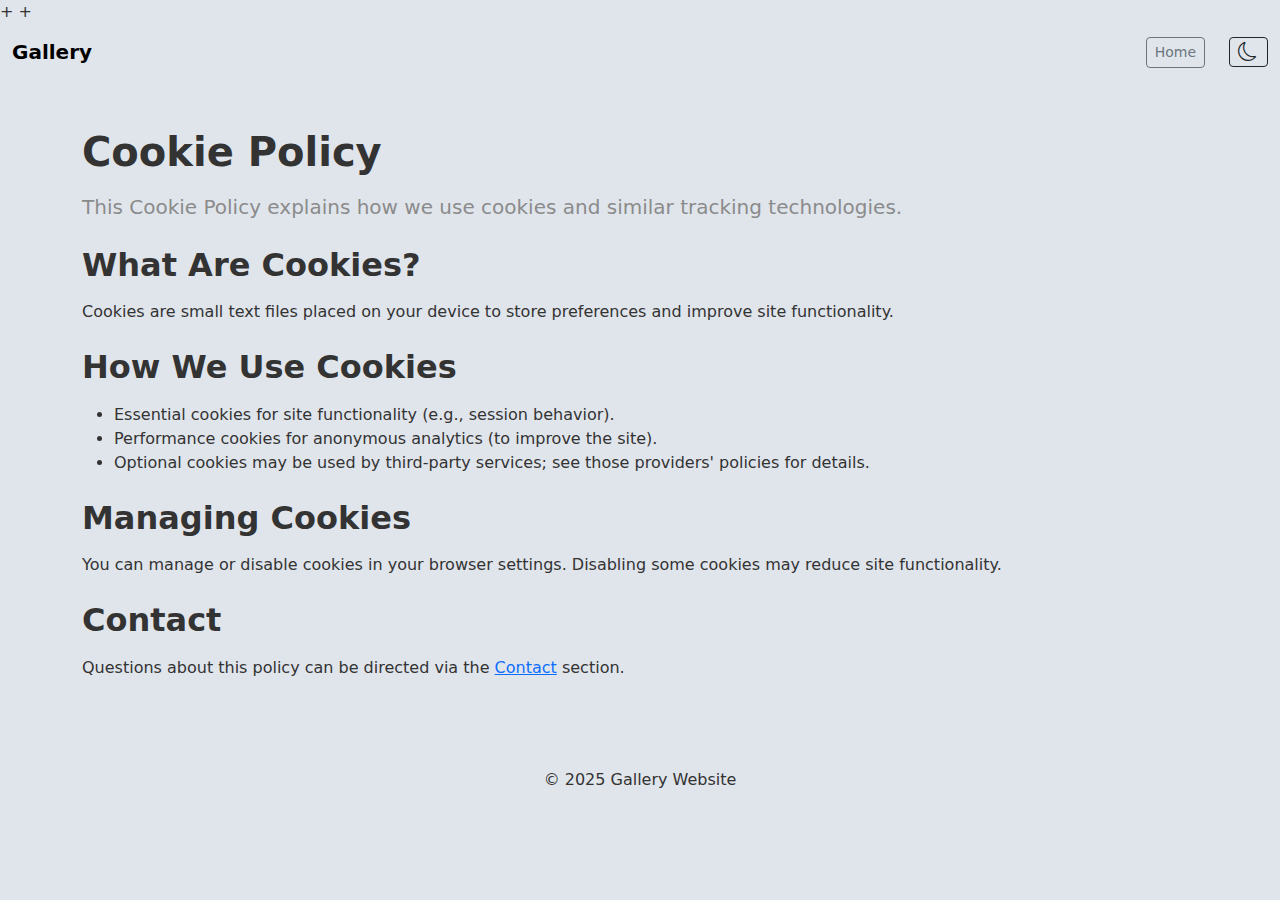
<file: legal/cookies.html>
<!--
    Copyright (c) 2025 Jakub Janecek
+
    All rights reserved.
+
    See copyright_rights_plan.txt for details.
+
-->
+
<!DOCTYPE html>
+
<html lang="en">

<head>
    <meta charset="utf-8">
    <meta name="viewport" content="width=device-width, initial-scale=1">
    <title>Cookie Policy - Gallery</title>
    <link href="https://cdn.jsdelivr.net/npm/bootstrap@5.3.0/dist/css/bootstrap.min.css" rel="stylesheet">
    <link rel="stylesheet" href="../css/styles.css">
    <link rel="stylesheet" href="../css/style_darkmode.css">
    <link rel="stylesheet" href="https://cdn.jsdelivr.net/npm/bootstrap-icons@1.11.1/font/bootstrap-icons.css">
    <script src="../js/dark_mode.js" defer></script>
</head>

<body>
    <nav class="navbar navbar-expand-lg glass-nav sticky-top">
        <div class="container-fluid">
            <a class="navbar-brand fw-bold" href="../index.html">Gallery</a>
            <div class="d-flex align-items-center">
                <a class="btn btn-sm btn-outline-secondary me-2" href="../index.html">Home</a>
                <button id="themeToggle" class="btn btn-sm btn-outline-dark ms-3" aria-pressed="false"
                    aria-label="Toggle theme">
                    <i class="bi bi-moon" aria-hidden="true"></i>
                </button>
            </div>
        </div>
    </nav>

    <main class="p-5 neuo-section">
        <div class="container">
            <h1 class="mb-3">Cookie Policy</h1>
            <p class="lead">This Cookie Policy explains how we use cookies and similar tracking technologies.</p>

            <section class="mt-4">
                <h2>What Are Cookies?</h2>
                <p>Cookies are small text files placed on your device to store preferences and improve site
                    functionality.</p>
            </section>

            <section class="mt-4">
                <h2>How We Use Cookies</h2>
                <ul>
                    <li>Essential cookies for site functionality (e.g., session behavior).</li>
                    <li>Performance cookies for anonymous analytics (to improve the site).</li>
                    <li>Optional cookies may be used by third-party services; see those providers' policies for details.
                    </li>
                </ul>
            </section>

            <section class="mt-4">
                <h2>Managing Cookies</h2>
                <p>You can manage or disable cookies in your browser settings. Disabling some cookies may reduce site
                    functionality.</p>
            </section>

            <section class="mt-4">
                <h2>Contact</h2>
                <p>Questions about this policy can be directed via the <a href="../index.html#contact">Contact</a>
                    section.</p>
            </section>

        </div>
    </main>

    <footer class="text-center p-4 glass-section">
        <p>© 2025 Gallery Website</p>
    </footer>

    <script src="https://cdn.jsdelivr.net/npm/bootstrap@5.3.0/dist/js/bootstrap.bundle.min.js"></script>
</body>

</html>
</file>
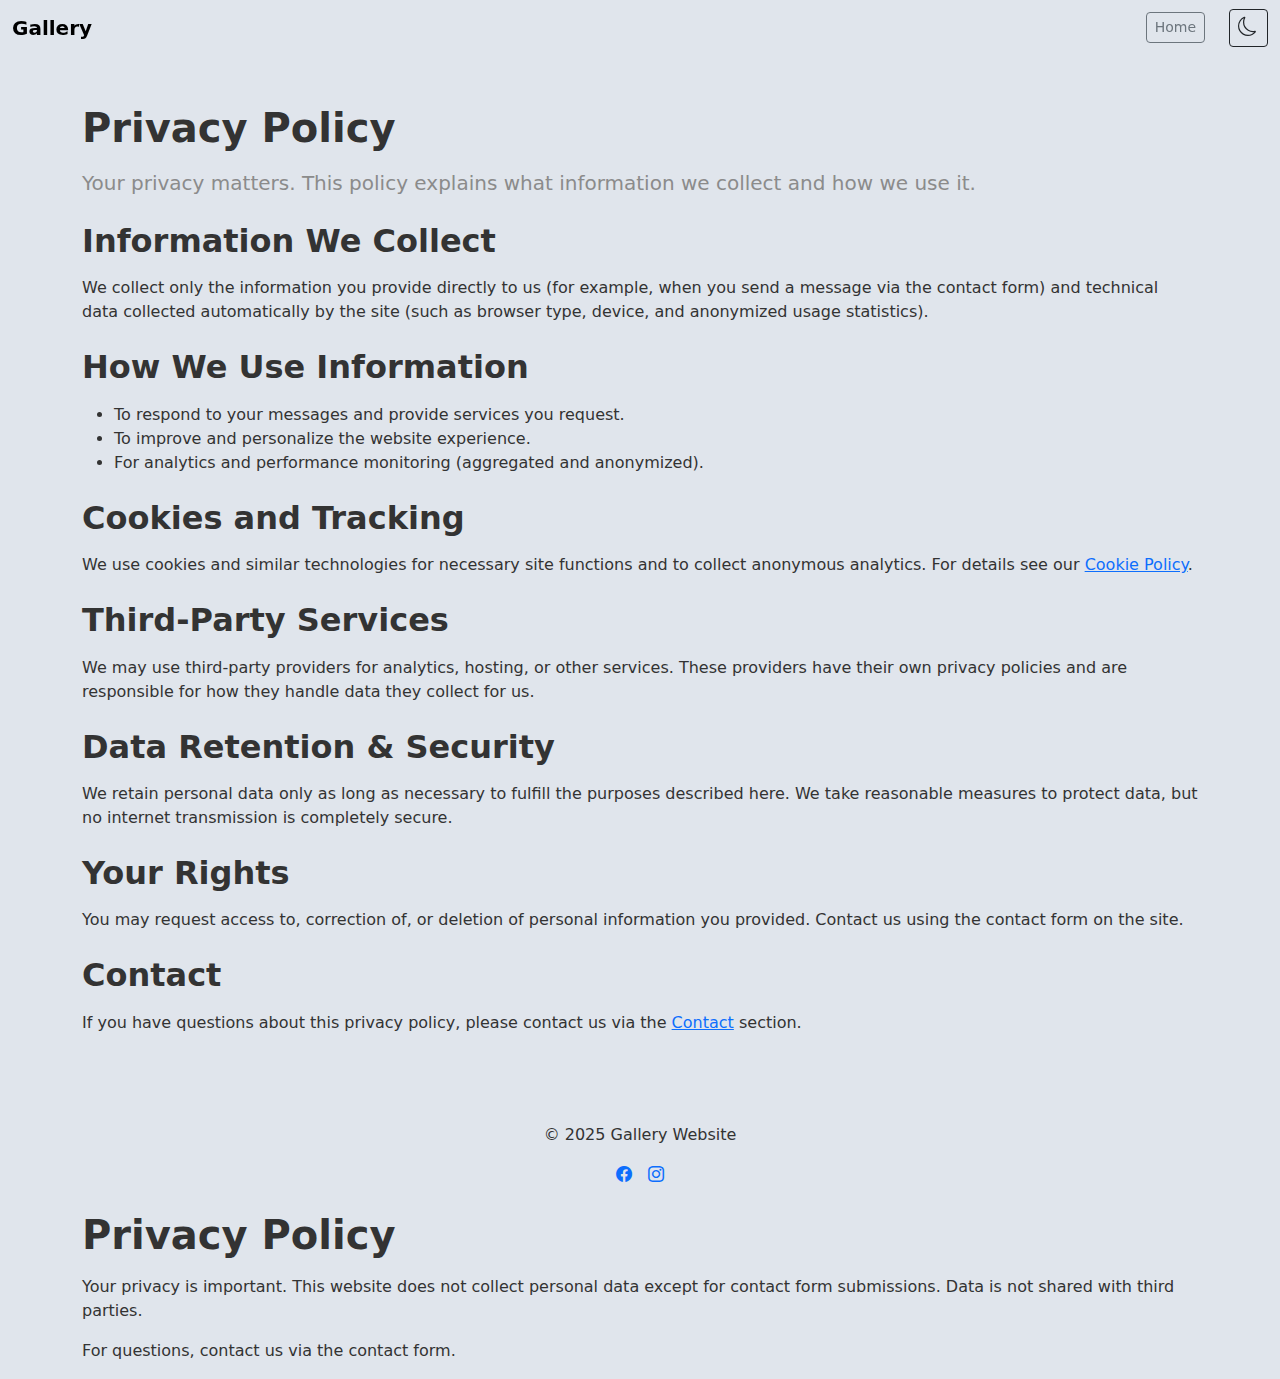
<file: legal/privacy.html>
<!--
    Copyright (c) 2025 Jakub Janecek
    All rights reserved.
    See copyright_rights_plan.txt for details.
-->
<!DOCTYPE html>
<html lang="en">

<head>
    <meta charset="utf-8">
    <meta name="viewport" content="width=device-width, initial-scale=1">
    <title>Privacy Policy - Gallery</title>
    <link href="https://cdn.jsdelivr.net/npm/bootstrap@5.3.0/dist/css/bootstrap.min.css" rel="stylesheet">
    <link rel="stylesheet" href="../css/styles.css">
    <link rel="stylesheet" href="../css/style_darkmode.css">
    <link rel="stylesheet" href="https://cdn.jsdelivr.net/npm/bootstrap-icons@1.11.1/font/bootstrap-icons.css">
    <script src="../js/dark_mode.js" defer></script>
</head>

<body>
    <nav class="navbar navbar-expand-lg glass-nav sticky-top">
        <div class="container-fluid">
            <a class="navbar-brand fw-bold" href="../index.html">Gallery</a>
            <div class="d-flex align-items-center">
                <a class="btn btn-sm btn-outline-secondary me-2" href="../index.html">Home</a>
                <button id="themeToggle" class="btn btn-sm btn-outline-dark ms-3" aria-pressed="false"
                    aria-label="Toggle theme">
                    <i class="bi bi-moon" aria-hidden="true"></i>
                </button>
            </div>
        </div>
    </nav>

    <main class="p-5 neuo-section">
        <div class="container">
            <h1 class="mb-3">Privacy Policy</h1>
            <p class="lead">Your privacy matters. This policy explains what information we collect and how we use it.
            </p>

            <section class="mt-4">
                <h2>Information We Collect</h2>
                <p>We collect only the information you provide directly to us (for example, when you send a message via
                    the contact form) and technical data collected automatically by the site (such as browser type,
                    device, and anonymized usage statistics).</p>
            </section>

            <section class="mt-4">
                <h2>How We Use Information</h2>
                <ul>
                    <li>To respond to your messages and provide services you request.</li>
                    <li>To improve and personalize the website experience.</li>
                    <li>For analytics and performance monitoring (aggregated and anonymized).</li>
                </ul>
            </section>

            <section class="mt-4">
                <h2>Cookies and Tracking</h2>
                <p>We use cookies and similar technologies for necessary site functions and to collect anonymous
                    analytics. For details see our <a href="cookies.html">Cookie Policy</a>.</p>
            </section>

            <section class="mt-4">
                <h2>Third-Party Services</h2>
                <p>We may use third-party providers for analytics, hosting, or other services. These providers have
                    their own privacy policies and are responsible for how they handle data they collect for us.</p>
            </section>

            <section class="mt-4">
                <h2>Data Retention & Security</h2>
                <p>We retain personal data only as long as necessary to fulfill the purposes described here. We take
                    reasonable measures to protect data, but no internet transmission is completely secure.</p>
            </section>

            <section class="mt-4">
                <h2>Your Rights</h2>
                <p>You may request access to, correction of, or deletion of personal information you provided. Contact
                    us using the contact form on the site.</p>
            </section>

            <section class="mt-4">
                <h2>Contact</h2>
                <p>If you have questions about this privacy policy, please contact us via the <a
                        href="../index.html#contact">Contact</a> section.</p>
            </section>

        </div>
    </main>

    <footer class="text-center p-4 glass-section">
        <p>© 2025 Gallery Website</p>
        <div class="d-flex justify-content-center gap-3">
            <a href="#"><i class="bi bi-facebook"></i></a>
            <a href="#"><i class="bi bi-instagram"></i></a>
        </div>
    </footer>

    <script src="https://cdn.jsdelivr.net/npm/bootstrap@5.3.0/dist/js/bootstrap.bundle.min.js"></script>
</body>

</html>
<!DOCTYPE html>
<html lang="en">

<head>
    <meta charset="UTF-8">
    <title>Privacy Policy</title>
    <link rel="stylesheet" href="../css/styles.css">
</head>

<body class="glass-section">
    <div class="container">
        <h1>Privacy Policy</h1>
        <p>Your privacy is important. This website does not collect personal data except for contact form submissions.
            Data is not shared with third parties.</p>
        <p>For questions, contact us via the contact form.</p>
    </div>
</body>

</html>
</file>
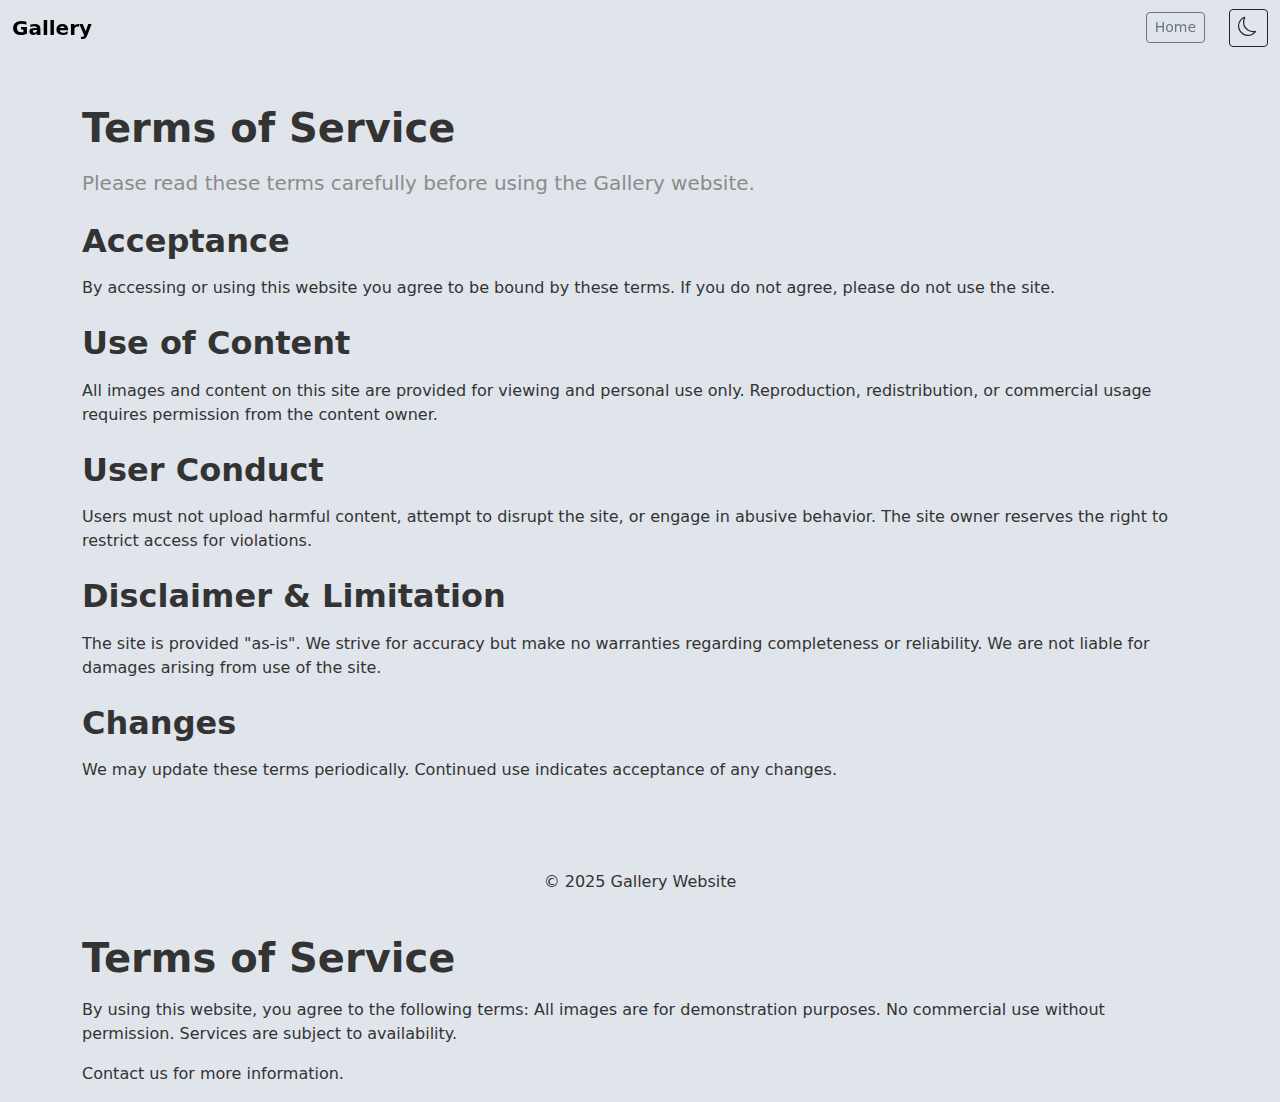
<file: legal/terms.html>
<!--
    Copyright (c) 2025 Jakub Janecek
    All rights reserved.
    See copyright_rights_plan.txt for details.
-->
<!DOCTYPE html>
<html lang="en">

<head>
    <meta charset="utf-8">
    <meta name="viewport" content="width=device-width, initial-scale=1">
    <title>Terms of Service - Gallery</title>
    <link href="https://cdn.jsdelivr.net/npm/bootstrap@5.3.0/dist/css/bootstrap.min.css" rel="stylesheet">
    <link rel="stylesheet" href="../css/styles.css">
    <link rel="stylesheet" href="../css/style_darkmode.css">
    <link rel="stylesheet" href="https://cdn.jsdelivr.net/npm/bootstrap-icons@1.11.1/font/bootstrap-icons.css">
    <script src="../js/dark_mode.js" defer></script>
</head>

<body>
    <nav class="navbar navbar-expand-lg glass-nav sticky-top">
        <div class="container-fluid">
            <a class="navbar-brand fw-bold" href="../index.html">Gallery</a>
            <div class="d-flex align-items-center">
                <a class="btn btn-sm btn-outline-secondary me-2" href="../index.html">Home</a>
                <button id="themeToggle" class="btn btn-sm btn-outline-dark ms-3" aria-pressed="false"
                    aria-label="Toggle theme">
                    <i class="bi bi-moon" aria-hidden="true"></i>
                </button>
            </div>
        </div>
    </nav>

    <main class="p-5 glass-section">
        <div class="container">
            <h1 class="mb-3">Terms of Service</h1>
            <p class="lead">Please read these terms carefully before using the Gallery website.</p>

            <section class="mt-4">
                <h2>Acceptance</h2>
                <p>By accessing or using this website you agree to be bound by these terms. If you do not agree, please
                    do not use the site.</p>
            </section>

            <section class="mt-4">
                <h2>Use of Content</h2>
                <p>All images and content on this site are provided for viewing and personal use only. Reproduction,
                    redistribution, or commercial usage requires permission from the content owner.</p>
            </section>

            <section class="mt-4">
                <h2>User Conduct</h2>
                <p>Users must not upload harmful content, attempt to disrupt the site, or engage in abusive behavior.
                    The site owner reserves the right to restrict access for violations.</p>
            </section>

            <section class="mt-4">
                <h2>Disclaimer & Limitation</h2>
                <p>The site is provided "as-is". We strive for accuracy but make no warranties regarding completeness or
                    reliability. We are not liable for damages arising from use of the site.</p>
            </section>

            <section class="mt-4">
                <h2>Changes</h2>
                <p>We may update these terms periodically. Continued use indicates acceptance of any changes.</p>
            </section>

        </div>
    </main>

    <footer class="text-center p-4 glass-section">
        <p>© 2025 Gallery Website</p>
    </footer>

    <script src="https://cdn.jsdelivr.net/npm/bootstrap@5.3.0/dist/js/bootstrap.bundle.min.js"></script>
</body>

</html>
<!DOCTYPE html>
<html lang="en">

<head>
    <meta charset="UTF-8">
    <title>Terms of Service</title>
    <link rel="stylesheet" href="../css/styles.css">
</head>

<body class="glass-section">
    <div class="container">
        <h1>Terms of Service</h1>
        <p>By using this website, you agree to the following terms: All images are for demonstration purposes. No
            commercial use without permission. Services are subject to availability.</p>
        <p>Contact us for more information.</p>
    </div>
</body>

</html>
</file>
<file: css/styles.css>
/*
    Copyright (c) 2025 Jakub Janecek
    All rights reserved.
    See copyright_rights_plan.txt for details.
*/
html {
    scroll-behavior: smooth;
}

:root {
    --bg: #e0e5ec;
    --text: #333;
}

[data-theme="dark"] {
    --bg: #1c1f26;
    --text: #f0f0f0;
}

body {
    background: var(--bg);
    color: var(--text);
}


h1,
h2,
h3 {
    font-weight: 700;
    margin-bottom: 1rem;
}

.lead {
    font-size: 1.25rem;
    font-weight: 400;
    color: #8b8b8b;
}

/* Neumorphism + Glass */
.neuo-section {
    background: var(--bg);
}

.gallery-container {
    max-width: 1200px;
    margin: 0 auto;
}

.masonry-gallery {
    column-count: 4;
    column-gap: 1.5rem;
}

.masonry-item {
    break-inside: avoid;
    margin-bottom: 1.5rem;
    width: 100%;
    display: block;
}

.masonry-item img {
    width: 100%;
    max-width: 428px;
    height: 220px;
    object-fit: cover;
    border-radius: 16px;
    box-shadow: 0 4px 16px rgba(31, 38, 135, 0.10);
    transition: transform 0.3s, box-shadow 0.3s;
    cursor: pointer;
}

.masonry-item img:hover {
    transform: translateY(-8px) scale(1.04);
    box-shadow: 0 12px 32px rgba(31, 38, 135, 0.18);
    z-index: 2;
}

@media (max-width: 1200px) {
    .masonry-gallery {
        column-count: 3;
    }
}

@media (max-width: 768px) {
    .masonry-gallery {
        column-count: 2;
    }

    .masonry-item img {
        height: 180px;
    }
}

@media (max-width: 576px) {
    .masonry-gallery {
        column-count: 1;
    }

    .masonry-item img {
        height: 140px;
    }
}

/* Modal controls */
.flip-card {
    perspective: 1000px;
    height: 200px;
    position: relative;
    overflow: hidden;
    /* prevent faces from showing outside the card */
    border-radius: 20px;
    /* ensure container clips corners cleanly */
    background: var(--bg);
    /* match face background to avoid flashes */
}

/* inner wrapper handles the 3D rotation */
.flip-card-inner {
    position: relative;
    width: 100%;
    height: 100%;
    transition: transform 0.6s cubic-bezier(.25, .8, .25, 1);
    transform-style: preserve-3d;
    -webkit-transform-style: preserve-3d;
    transform: translateZ(0);
    /* promote to its own rendering layer */
    will-change: transform;
}

/* faces are stacked absolutely so they don't occupy normal flow */
.flip-card-front,
.flip-card-back {
    position: absolute;
    inset: 0;
    backface-visibility: hidden;
    -webkit-backface-visibility: hidden;
    border-radius: inherit;
    /* inherit container radius to avoid mismatches */
    padding: 1.5rem;
    display: flex;
    flex-direction: column;
    align-items: center;
    justify-content: center;
}

.flip-card-front {
    background: var(--bg);
    box-shadow: inset 4px 4px 8px #b8b9be, inset -4px -4px 8px #fff;
    border: 1px solid rgba(0, 0, 0, 0.06);
}

.flip-card-back {
    background: var(--bg);
    transform: rotateY(180deg);
}

/* Flip interaction: flip on hover/focus; support JS toggling via .is-flipped; respect reduced motion */
.flip-card {
    cursor: pointer;
}

.flip-card-inner {
    transform: rotateY(0);
}

.flip-card:hover .flip-card-inner,
.flip-card:focus-within .flip-card-inner,
.flip-card-inner.is-flipped {
    transform: rotateY(180deg);
}

@media (prefers-reduced-motion: reduce) {
    .flip-card-inner {
        transition: none !important;
    }
}

.hero-img {
    border-radius: 24px;
    max-width: 420px;
    width: 100%;
    object-fit: cover;
    margin: 1rem 0;
    display: block;
}

@media (max-width: 991px) {
    .hero-img {
        max-width: 100%;
        margin-top: 2rem;
        height: auto;
        min-height: 180px;
    }
}

@media (max-width: 576px) {
    .hero-img {
        max-width: 100%;
        min-height: 120px;
        height: auto;
        margin-bottom: 1rem;
        display: block;
    }
}

/* Improved dark mode for all screens */


.testimonial {
    font-style: italic;
    font-size: 1.2rem;
    color: #8b8b8b;
}

.btn {
    transition: all 0.3s ease;
}

.btn:hover {
    transform: translateY(-2px);
}

.btn-sm i.bi {
    font-size: 1.2rem;
    vertical-align: middle;
    margin-right: 2px;
}

/* Navbar anchor hover animation: subtle lift + animated underline (uses currentColor) */
.navbar .nav-link {
    position: relative;
    transition: transform 160ms ease, color 180ms ease;
    will-change: transform;
}

/* Flip toggle button (small circular control) */
.flip-toggle {
    position: absolute;
    top: 8px;
    right: 8px;
    z-index: 5;
    width: 36px;
    height: 36px;
    padding: 0;
    display: flex;
    align-items: center;
    justify-content: center;
    border-radius: 50%;
}

/* Subtle shadow animation during flip for depth */
.flip-card .flip-card-front,
.flip-card .flip-card-back {
    transition: box-shadow 0.45s ease, transform 0.6s cubic-bezier(.25, .8, .25, 1);
}

.flip-card:hover .flip-card-front,
.flip-card:focus-within .flip-card-front {
    box-shadow: 0 12px 40px rgba(0, 0, 0, 0.18);
}

.flip-card:hover .flip-card-back,
.flip-card:focus-within .flip-card-back,
.flip-card-inner.is-flipped .flip-card-back {
    box-shadow: 0 8px 28px rgba(0, 0, 0, 0.12);
}


.navbar .nav-link::after {
    content: "";
    position: absolute;
    left: 50%;
    transform: translateX(-50%) scaleX(0);
    transform-origin: center;
    bottom: -6px;
    height: 2px;
    width: 60%;
    background: currentColor;
    border-radius: 2px;
    transition: transform 220ms cubic-bezier(.2, .8, .2, 1);
    opacity: 0.95;
}

.navbar .nav-link:hover,
.navbar .nav-link:focus {
    transform: translateY(-3px);
}

.navbar .nav-link:hover::after,
.navbar .nav-link:focus::after {
    transform: translateX(-50%) scaleX(1);
}

/* Center navbar items on tablet/mobile so the animated underline aligns */
@media (max-width: 991px) {
    .navbar .navbar-nav {
        margin-left: 0 !important;
        /* override ms-auto */
        width: 100%;
        display: flex;
        flex-direction: column;
        align-items: center;
        gap: 0.25rem;
    }

    .navbar .nav-link {
        text-align: center;
        width: 100%;
        padding-left: 0.5rem;
        padding-right: 0.5rem;
    }

    .navbar .nav-link::after {
        width: 70%;
        left: 50%;
        transform: translateX(-50%) scaleX(0);
    }
}

@media (max-width: 576px) {
    .navbar .nav-link::after {
        width: 80%;
    }
}
</file>
<file: css/style_darkmode.css>
/*
    Copyright (c) 2025 Jakub Janecek
+
    All rights reserved.
    See copyright_rights_plan.txt for details.
*/
/* Dark mode styles for gallery website */

html.dark-theme body {
    background: #121212 !important;
    color: #f1f1f1 !important;
}


html.dark-theme .glass-section {
    background: rgba(30, 30, 30, 0.7) !important;
    color: #f1f1f1 !important;
}


html.dark-theme .neuo-section {
    background: #23272f !important;
    color: #f1f1f1 !important;
}


html.dark-theme .navbar {
    background-color: #1e1e1e !important;
    color: #f1f1f1 !important;
}


html.dark-theme .flip-card-front {
    background: #23272f !important;
    color: #f1f1f1 !important;
}


html.dark-theme .flip-card-back {
    background: #23272f !important;
    color: #f1f1f1 !important;
    box-shadow: inset 4px 4px 8px rgba(0, 0, 0, 0.6), inset -4px -4px 8px rgba(255, 255, 255, 0.1) !important;
}

/* consistent border for both faces in dark mode */
html.dark-theme .flip-card-front,
html.dark-theme .flip-card-back {
    border: 1px solid rgba(255, 255, 255, 0.06) !important;
}


html.dark-theme .masonry-item img {
    box-shadow: 0 4px 16px rgba(0, 0, 0, 0.5) !important;
    border: 2px solid #23272f !important;
}


html.dark-theme .btn,
html.dark-theme .btn-outline-dark {
    background: #23272f !important;
    color: #f1f1f1 !important;
    border-color: #444 !important;
}


html.dark-theme .carousel,
html.dark-theme .carousel-inner,
html.dark-theme .carousel-item {
    background: #23272f !important;
    color: #f1f1f1 !important;
}


html.dark-theme .form-control {
    background: #23272f !important;
    color: #f1f1f1 !important;
    border-color: #444 !important;
}


html.dark-theme .modal-content {
    background: #23272f !important;
    color: #f1f1f1 !important;
}

/* Ensure navbar text and links are visible in dark mode */
html.dark-theme .navbar .navbar-brand,
html.dark-theme .navbar .nav-link,
html.dark-theme .navbar .navbar-text {
    color: #f1f1f1 !important;
}

/* Make toggler icon (hamburger) visible on dark background */
html.dark-theme .navbar-toggler-icon {
    filter: invert(1) brightness(2) !important;
}
</file>
